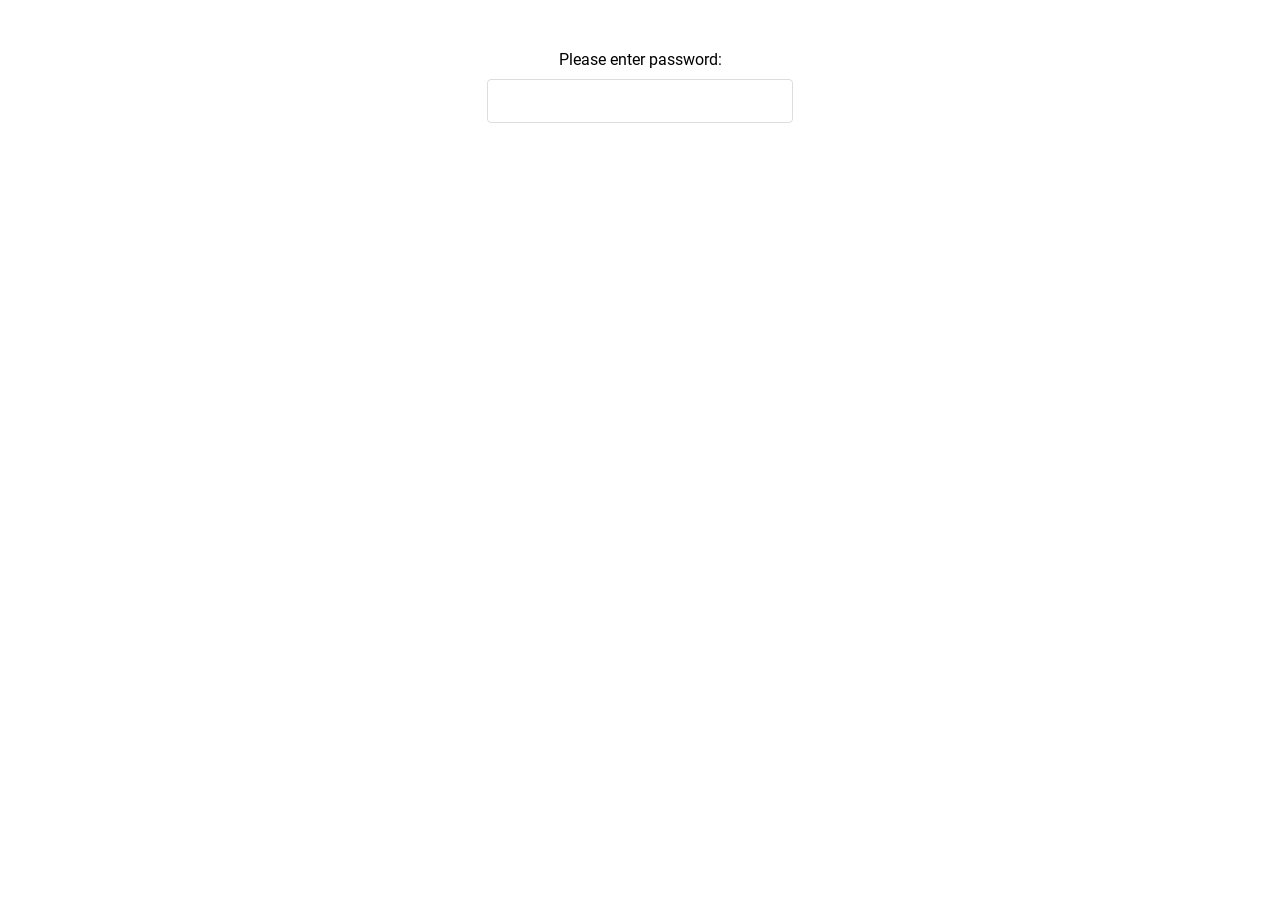
<file: index.html>
<!DOCTYPE html>
<html class="no-js" lang="">
<head>
  <meta charset="utf-8"/>
  <meta http-equiv="x-ua-compatible" content="ie=edge"/>
  <title>Home</title>
  <meta name="description" content=""/>
  <meta name="viewport" content="width=device-width, initial-scale=1"/>
  <link rel="stylesheet" type="text/css"/>
  <link rel="stylesheet" href="js/slick/slick.css"/>
  <link rel="stylesheet" href="js/slick/slick-theme.css"/>
  <link rel="stylesheet" href="css/index.css"/>
</head>
<body>
<div class="password">
  Please enter password:<br/>
  <input name="pw" type="password" class="pw" />
</div>
<div class="all">
<div id="home">
  <div class="banner_container">
    <div class="banner_home">
      <div class="banner_overlay">
        <div class="banner_title1"></div>
        <div class="banner_title2">
        </div>
      </div>
    </div>
    <div class="accent">
      <div class="accent_blue"></div>
      <div class="accent_gold"></div>
    </div>
  </div>
  <div class="statement">
    <p class="description">
      Help and support is available to you throughout your career transition.
    </p>
    <p class="description">
      This site is just one of the resources available to you. Here you will find information about the changes and details of all the support available to you.
    </p>
    <p class="description">
      We are committed to making the process as easy as it can be, and are providing a new and enhanced transition program that offers a range of career and personal support services.
    </p>
    <p class="description">
      Access to this site is restricted to just those employees to whom it is directly relevant.
    </p>
    <p class="description">
      If you have any questions, please talk to your manager or HR Direct.
    </p>
    <p class="description">
       If you are approached by media for comment, politely decline and refer them to the CBA Media Hotline on <b class="bluetext">02 9118 6919</b> or email <a href="mailto:media@cba.com.au">media@cba.com.au</a> and the media team will take it from there. A copy of the Group’s <a target="_blank" href="http://commnet2.cba/Main/group/communication/Documents/media-management.pdf">Media Management Policy</a> can be found in the ‘Policies’ section of CommNet.
    </p>
  </div>
  <div class="calendar-container">
    <div class="lb-header">
      Upcoming Events
    </div>
    <table class="calendar">
      <tbody>
        <tr>
          <td>
            <div class="event-container">
              <div class="event-date event1">3 October 2017</div>
              <div class="event-details event1-details">Resilience Workshop</div>
            </div>
          </td>
          <td>
            <div class="event-container">
              <div class="event-date event2">9 October 2017</div>
              <div class="event-details event2-details">Transferable Skills Workshop</div>
            </div>
          </td>
          <td>
            <div class="event-container">
              <div class="event-date event3">17 October 2017</div>
              <div class="event-details event3-details">LinkedIn Workshop</div>
            </div>
          </td>
        </tr>
      </tbody>
    </table>
  </div>
  <!-- Impacted Employees Content -->
  <div id="impacted">
    <div class="lb-header">
      What's happening and why?
    </div>
    <div class="ldr-content">
      <p class="ldr-p">
        As part of ES’ strategy to deliver what matters at high velocity, high availability, low risk and the best value, we are making some changes to the structure and composition of some of our teams.
      </p>
      <p class="ldr-p">
        The changes we are making will help us to:
      </p>
      <ul class="main-ul">
        <li>Help us to further embed our operating model and ways of working – moving from project-based delivery  to agile, using squads and scrums</li>
        <li>Reduce focus and resourcing on activities that aren’t a priority for our customers or business</li>
        <li>Increase our pace and agility</li>
      </ul>
      <p class="ldr-p">
        As a result of these changes a number of positions will become redundant, and some employees will be impacted. While we will actively look to redeploy as many employees as we can into other roles within CBA, the unfortunate likelihood is that some employees will be leaving us.
      </p>
      <p class="ldr-p">
        We are committed to making the process as easy as it can be, and are providing a new and enhanced career transition program that offers a range of career and personal support services.
      </p>
      <!-- <p class="ldr-p">
        On this site you will find information about the changes and support programs.
      </p>
      <p class="ldr-p">
        To explore current job vacancies across the Group click <a href="http://commnet2.cba/global/hrintranet/Main/recruitment-career/OwnMyCareer/Pages/IAMReadytoApply.aspx" target="_blank">here</a>.
      </p> -->
      <div class="lb-header">
        <!-- <img class="ldr-icon" src="img/happening.svg" height="30px"/> -->
        Frequently Asked Questions
      </div>
      <p class="ldr-p">
        The following FAQ answers a wide range of questions relating to these changes and redundancy. If you would like clarity on any of the answers, or have a question that isn’t covered here, please ask your manager.
      </p>
      <div class="acc-container">
        <div class="acc-sectiontitle">
          <img class="info" src="img/info.svg"/>
          <div class="acc-sectiontitletext">Why are we making these changes?</div>
        </div>
        <div class="acc">
          <div class="acc-title">
            <img class="chevron" src="img/chevron_right.svg"/>
            <div class="acc-titletext">Why are we making changes?</div>
          </div>
          <div class="acc-content">
            <ul class="acc-ul">
              <li>Our industry and customer needs are changing:</li>
              <ul>
                <li>Customer needs and expectations are changing at an unprecedented rate, for example expectations on the richness, speed and simplicity of an experience and on our responsiveness.</li>
                <li>The competitive environment is intensifying every day with fintechs, tech companies and traditional competitors targeting our customers, products and markets.</li>
              </ul>
              <li>Our response is our strategy to deliver what matters at high velocity, high availability, low risk and the best value.</li>
              <!-- <li>We should be proud of the hard work we’ve done so far; in the creation and set up of our platform model and ways of working, in driving process ownership and simplification and taking opportunities to automate.</li> -->
              <li>We’re continuing to invest in new technology – analytics, cloud and robotics to name a few – and through our new ways of working are giving teams the autonomy to innovate and make it easier to get stuff done.</li>
              <li>We are strong and the future is ours for the taking. But with change a constant we must continue to adapt.</li>
            </ul>
          </div>
        </div>
        <div class="acc">
          <div class="acc-title">
            <img class="chevron" src="img/chevron_right.svg"/>
            <div class="acc-titletext">Why are we making the changes now?</div>
          </div>
          <div class="acc-content">
            <ul class="acc-ul">
              <li>We’ve already made a number of changes to the way we work; for example, the implementation of our platform operating model and increased customer focus and productivity in operations.</li>
              <li>The decision to make these changes has not been taken lightly and are part of our long term strategy and thinking to ensure our continued future success and to enable us to meet customer needs and expectations.</li>
            </ul>
          </div>
        </div>
        <div class="acc">
          <div class="acc-title">
            <img class="chevron" src="img/chevron_right.svg"/>
            <div class="acc-titletext">How will these changes make a difference?</div>
          </div>
          <div class="acc-content">
            <ul class="acc-ul">
              <li>The changes we are making will help us to:</li>
              <ul>
                <li>Help us to further embed our operating model and ways of working – moving from project-based delivery to agile using squads and scrums.</li>
                <li>Reduce focus and resourcing on activities that aren’t a priority for our customers or business.</li>
                <li>Increase our pace and agility</li>
              </ul>
            </ul>
          </div>
        </div>
        <div class="acc">
          <div class="acc-title">
            <img class="chevron" src="img/chevron_right.svg"/>
            <div class="acc-titletext">Why can’t team structures and compositions stay the same?</div>
          </div>
          <div class="acc-content">
            <ul class="acc-ul">
              <li>We have performed well as a bank and our existing teams and processes have enabled this.</li>
              <li>However, the competitive environment is intensifying every day with fintechs, tech companies and traditional competitors targeting our customers, products and markets.</li>
              <li>We have to change in order to keep up with the change happening around us.</li>
            </ul>
          </div>
        </div>
      </div>
      <!-- impacted second section -->
      <div class="acc-container">
        <div class="acc-sectiontitle">
          <img class="info" src="img/info.svg"/>
          <div class="acc-sectiontitletext">What are the changes?</div>
        </div>
        <div class="acc">
          <div class="acc-title">
            <img class="chevron" src="img/chevron_right.svg"/>
            <div class="acc-titletext">What are the changes?</div>
          </div>
          <div class="acc-content">
            <ul class="acc-ul">
              <li>Enterprise Services is making some changes to the structure and composition of some teams.</li>
              <li>As a result a number of positions will become redundant, and some employees will be impacted.</li>
              <li>While we will endeavour to redeploy as many impacted employees as we can, the unfortunate reality is that some employees will be leaving the business.</li>
              <li>Your manager will explain what the changes are in your team and how they affect you.</li>
            </ul>
          </div>
        </div>
        <div class="acc">
          <div class="acc-title">
            <img class="chevron" src="img/chevron_right.svg"/>
            <div class="acc-titletext">How many roles will be made redundant?</div>
          </div>
          <div class="acc-content">
            <ul class="acc-ul">
              <li>We are not disclosing this number.</li>
            </ul>
          </div>
        </div>
        <div class="acc">
          <div class="acc-title">
            <img class="chevron" src="img/chevron_right.svg"/>
            <div class="acc-titletext">Why aren’t we disclosing this number?</div>
          </div>
          <div class="acc-content">
            <ul class="acc-ul">
              <li>Since those employees impacted will go through a redeployment process and may find an alternative role within CBA, the number of roles becoming redundant does not necessarily equate to the number of employees being retrenched (ie leaving the business), and so is not an accurate gauge of future team size.</li>
            </ul>
          </div>
        </div>
        <div class="acc">
          <div class="acc-title">
            <img class="chevron" src="img/chevron_right.svg"/>
            <div class="acc-titletext">How have the redundant roles been chosen?</div>
          </div>
          <div class="acc-content">
            <ul class="acc-ul">
              <li>This proposal has been made by leaders across ES in line with our strategy. While we will endeavor to redeploy as many people as possible the unfortunate reality is that a number of roles are no longer required.</li>
              <li>When looking at the roles required, leaders have taken into consideration natural attrition, the closure of open vacancies and have reduced contractor levels.</li>
            </ul>
          </div>
        </div>
        <div class="acc">
          <div class="acc-title">
            <img class="chevron" src="img/chevron_right.svg"/>
            <div class="acc-titletext">Why is this a consultation and not a decision?</div>
          </div>
          <div class="acc-content">
            <ul class="acc-ul">
              <li>We’re giving people the opportunity to provide feedback on the changes and how we implement them. This is the right thing to do by our people and in line with both our values and employee agreement. </li>
            </ul>
          </div>
        </div>
        <div class="acc">
          <div class="acc-title">
            <img class="chevron" src="img/chevron_right.svg"/>
            <div class="acc-titletext">Will there be retrenchments?</div>
          </div>
          <div class="acc-content">
            <ul class="acc-ul">
              <li>While we will endeavour to redeploy as many people as possible, the unfortunate reality is that a number of employees will be leaving CBA.</li>
              <li>Wherever possible we’ll reduce the impact on employees by taking into consideration natural attrition, the closure of open vacancies and we have actively focused and targeted on reducing our contractor levels as a priority.</li>
            </ul>
          </div>
        </div>
        <div class="acc">
          <div class="acc-title">
            <img class="chevron" src="img/chevron_right.svg"/>
            <div class="acc-titletext">Will any of these changes result in locations closing – like the recent Brisbane announcements?</div>
          </div>
          <div class="acc-content">
            <ul class="acc-ul">
              <li>No.</li>
            </ul>
          </div>
        </div>

        <div class="acc">
          <div class="acc-title">
            <img class="chevron" src="img/chevron_right.svg"/>
            <div class="acc-titletext">Are these changes as a result of the AUSTRAC proceedings?</div>
          </div>
          <div class="acc-content">
            <ul class="acc-ul">
              <li>No. Commonwealth Bank continuously monitors and reviews its operations. This is standard business practice and as you would expect we continually review and improve our organization to meet the needs of customers into the future.</li>
              <li>Critical for us is ensuring we have the right skills and capabilities for the future – both those we need more of and those we need less off – and in supporting our people as we continue to transition to new ways of working and thinking.</li>
            </ul>
          </div>
        </div>
        <div class="acc">
          <div class="acc-title">
            <img class="chevron" src="img/chevron_right.svg"/>
            <div class="acc-titletext">Is this in response to recent reports about your cyber security team?</div>
          </div>
          <div class="acc-content">
            <ul class="acc-ul">
              <li>No.</li>
              <!-- <li>No. As part of our responsibility to our customers, we keep a close eye on the services and capabilities available in the market place which is why there is a RFP for cyber security services in the market place. This is not about offshoring our cyber security team; it’s about ensuring we have access to the best possible services and capabilities through one of our partners.</li> -->
            </ul>
          </div>
        </div>
        <div class="acc">
          <div class="acc-title">
            <img class="chevron" src="img/chevron_right.svg"/>
            <div class="acc-titletext">Are you offshoring roles?</div>
          </div>
          <div class="acc-content">
            <ul class="acc-ul">
              <li>We’ve been open about the fact we partner with a number of local and global IT suppliers and will continue to do so in order to deliver the best outcome for our customers. These current changes are about roles that are no longer required; and are not related to offshoring.</li>
            </ul>
          </div>
        </div>

        <div class="acc">
          <div class="acc-title">
            <img class="chevron" src="img/chevron_right.svg"/>
            <div class="acc-titletext">Will the company call for voluntary redundancies before it determines any redundancies?</div>
          </div>
          <div class="acc-content">
            <ul class="acc-ul">
              <li>No. The changes are about specific roles, not the people in them, and a fair and equitable process is always followed to determine those positions which are made redundant based on customer and business needs.</li>
            </ul>
          </div>
        </div>
        <div class="acc">
          <div class="acc-title">
            <img class="chevron" src="img/chevron_right.svg"/>
            <div class="acc-titletext">Are there target headcount reductions across the business?</div>
          </div>
          <div class="acc-content">
            <ul class="acc-ul">
              <li>No. This is about having the right people in the right roles to ensure we are set up effectively to deliver for our customers and business stakeholders.</li>
            </ul>
          </div>
        </div>
        <div class="acc">
          <div class="acc-title">
            <img class="chevron" src="img/chevron_right.svg"/>
            <div class="acc-titletext">Is shedding staff just a way to reduce costs?</div>
          </div>
          <div class="acc-content">
            <ul class="acc-ul">
              <li>Clearly reducing our staff numbers does reduce costs. But this is not the sole driver of these changes.  Simply put, we have to change to set us up for the future.</li>
            </ul>
          </div>
        </div>
        <div class="acc">
          <div class="acc-title">
            <img class="chevron" src="img/chevron_right.svg"/>
            <div class="acc-titletext">Is it "last on, first off"?</div>
          </div>
          <div class="acc-content">
            <ul class="acc-ul">
              <li>No. The changes we are making to our structure are about ensuring we have the right people in the right roles to support our strategy.</li>
            </ul>
          </div>
        </div>
        <div class="acc">
          <div class="acc-title">
            <img class="chevron" src="img/chevron_right.svg"/>
            <div class="acc-titletext">Will there be further changes?</div>
          </div>
          <div class="acc-content">
            <ul class="acc-ul">
              <li>Change is a constant for our business. We will continually review processes, functions and roles across every aspect of the ES business to ensure we are well positioned to deliver the best possible outcome for our customers.</li>
            </ul>
          </div>
        </div>
        <div class="acc">
          <div class="acc-title">
            <img class="chevron" src="img/chevron_right.svg"/>
            <div class="acc-titletext">Has the Financial Services Union been notified?</div>
          </div>
          <div class="acc-content">
            <ul class="acc-ul">
              <li>Yes, we are in ongoing discussions with the FSU.</li>
            </ul>
          </div>
        </div>
      </div>
      <!-- impacted second section end -->
      <!-- impacted third section -->
      <div class="acc-container">
        <div class="acc-sectiontitle">
          <img class="info" src="img/info.svg"/>
          <div class="acc-sectiontitletext">What does this mean for impacted employees and what happens next?</div>
        </div>

        <div class="acc">
          <div class="acc-title">
            <img class="chevron" src="img/chevron_right.svg"/>
            <div class="acc-titletext">How will impacted employees find out what it means for them?</div>
          </div>
          <div class="acc-content">
            <ul class="acc-ul">
              <li>Managers will talk to their teams about how the changes will affect them</li>
              <li>Managers will meet with impacted employees individually to discuss what it means for them personally</li>
              <li>Australian employment legislation sets out consultation and notification requirements in relation to business restructuring and its impact on staff.  In all cases this will be adhered to.  Consultation with employees forms a vital part of the process</li>
            </ul>
          </div>
        </div>

        <div class="acc">
          <div class="acc-title">
            <img class="chevron" src="img/chevron_right.svg"/>
            <div class="acc-titletext">Why me?</div>
          </div>
          <div class="acc-content">
            <ul class="acc-ul">
              <li>This decision is not about individuals personally, but rather about the role they have been doing, and if this role is required moving forward.</li>
            </ul>
          </div>
        </div>

        <div class="acc">
          <div class="acc-title">
            <img class="chevron" src="img/chevron_right.svg"/>
            <div class="acc-titletext">Who can impacted employees talk to if they have questions or concerns?</div>
          </div>
          <div class="acc-content">
            <ul class="acc-ul">
              <li>In the first instance, they should talk to their manager.</li>
              <li>Alternatively, they may contact their HR Direct for support.</li>
              <li>Employee Assist, a confidential coaching and counselling service, is available for you and your family. This service is provided by a team of qualified professionals who have experience in wellbeing coaching and counselling. To contact Employee Assist call 1300 360 364. For more details and international numbers click <a href="http://commnet2.cba/global/hrintranet/Main/safety/health-wellbeing/MentalHealth/EmployeeAssist/Pages/default.aspx?s_rank=1&s_type=bestbets" target="_blank">here</a>.</li>
            </ul>
          </div>
        </div>

        <div class="acc">
          <div class="acc-title">
            <img class="chevron" src="img/chevron_right.svg"/>
            <div class="acc-titletext">How does the redundancy, redeployment and retrenchment process work?</div>
          </div>
          <div class="acc-content">
            <ul class="acc-ul">
              <li>Managers and/or HR Directs will explain the process to impacted employees.</li>
              <li>CBA’s Redundancy, Redeployment and Retrenchment Policy can be found on the intranet <a href="http://commnet2.cba/global/hrintranet/Main/policies/leaving/Documents/redundancy.pdf" target="_blank">here</a>.</li>
              <li>Details of the process can be found on the intranet <a href="http://commnet2.cba/global/hrintranet/Main/recruitment-career/opportunities/guidance/support/transition/Pages/CareerTransitionProgram.aspx" target="_blank">here</a>.</li>
            </ul>
          </div>
        </div>

        <div class="acc">
          <div class="acc-title">
            <img class="chevron" src="img/chevron_right.svg"/>
            <div class="acc-titletext">Can impacted employees leave during the consultation period?</div>
          </div>
          <div class="acc-content">
            <ul class="acc-ul">
              <li>No. A formal decision has not yet been made about roles. We will commence the notification process from 27 September at which time we can consider such requests.</li>
            </ul>
          </div>
        </div>

      </div>
      <!-- impacted third section end -->
      <!-- impacted fourth section -->
      <div class="acc-container">
        <div class="acc-sectiontitle">
          <img class="info" src="img/info.svg"/>
          <div class="acc-sectiontitletext">When are the changes happening?</div>
        </div>
        <div class="acc">
          <div class="acc-title">
            <img class="chevron" src="img/chevron_right.svg"/>
            <div class="acc-titletext">When will these changes be effective from?</div>
          </div>
          <div class="acc-content">
            <ul class="acc-ul">
              <li>This will depend on the transition plan agreed for each business area. Once this has been determined we will meet with affected employees to determine what it means for them and plan for individual situations.</li>
              <li>In most cases employees who are not able to be redeployed into alternative positions will leave CBA in line with their contractual conditions.</li>
            </ul>
          </div>
        </div>
        <div class="acc">
          <div class="acc-title">
            <img class="chevron" src="img/chevron_right.svg"/>
            <div class="acc-titletext">When does the redeployment period end?</div>
          </div>
          <div class="acc-content">
            <ul class="acc-ul">
              <li>The redeployment period varies depending on individual contract conditions.</li>
            </ul>
          </div>
        </div>
        <div class="acc">
          <div class="acc-title">
            <img class="chevron" src="img/chevron_right.svg"/>
            <div class="acc-titletext">When will employees leave the company?</div>
          </div>
          <div class="acc-content">
            <ul class="acc-ul">
              <li>This will depend on the transition plan agreed for each business area.  Once this has been determined we will meet with impacted employees to determine what it means for them and plan for individual situations.</li>
              <li>In most cases employees who are not able to be redeployed into alternative positions will leave CBA in line with their contractual conditions.</li>
            </ul>
          </div>
        </div>
      </div>
      <!-- impacted fourth section end -->
    </div>

    <div class="lb-header">
      What support is available to me?
    </div>

    <div class="ldr-content">
      <!-- <img class="ldr-icon" src="img/support.svg" height="50px"/> -->
      <p class="ldr-p">
        As part of our new and enhanced career transition program we offer a number of programs to support impacted employees.
      </p>
      <p class="ldr-p">
        They include –
      </p>

      <div class="acc-container2">
        <div class="acc">
          <div class="acc-title">
            <img class="chevron" src="img/chevron_right.svg"/>
            <div class="acc-titletext">Career Transition Program</div>
          </div>
          <div class="acc-content">
            <p>
              You are entitled to six one-to-one consultations with career transition experts from our partners Audrey Page. Their experts can help and advise on every aspect of redundancy, including
            </p>
            <ul class="acc-ul">
              <li>Resume Review and Cover Letters</li>
              <li>Internal and External Vacancy Review</li>
              <li>Networking Skills</li>
              <li>Job Search Strategy</li>
              <li>Training Opportunities</li>
              <li>Interview Preparation</li>
              <li>Personal Wellbeing</li>
            </ul>
            <p>A representative from Audrey Page will contact you to arrange an initial consultation. If you have not had a call, please talk to your manager.</p>
          </div>
        </div>
        <div class="acc">
          <div class="acc-title">
            <img class="chevron" src="img/chevron_right.svg"/>
            <div class="acc-titletext">LinkedIn Workshops</div>
          </div>
          <div class="acc-content">
            <p>Having a comprehensive LinkedIn profile is more important than ever. As well as being a leading job advertisement platform, recruiters use the site to research job applicants, proactively search for possible candidates and to post job ads.</p>
            <p>Our own in-house experts will be hosting a number of workshops to help you create a professional LinkedIn profile, accelerate your professional network and build industry acumen.</p>
            <p>You can sign up for a LinkedIn workshop <a href="https://cba.csod.com/LMS/LoDetails/DetailsLo.aspx?loid=726221a0-355e-486c-a6bb-37330db3e31f#t=3" target="_blank">here</a>.</p>
          </div>
        </div>
        <div class="acc">
          <div class="acc-title">
            <img class="chevron" src="img/chevron_right.svg"/>
            <div class="acc-titletext">Resilience Workshop</div>
          </div>
          <div class="acc-content">
            <p>Going through major life change can be extremely confronting and challenging, but it can also be the spur to go on to bigger and better things.</p>
            <p>You are entitled to attend a 90 minute Resilience Workshop run by our partners Sageco that will help you manage through change, and build personal resilience.</p>
            <p>You can sign up for the Resilience Workshop <a href="https://cba.csod.com/LMS/LoDetails/DetailsLo.aspx?loid=e217a76b-a9db-4f0d-b423-8d61b63ae9f7#t=3" target="_blank">here</a>.</p>
          </div>
        </div>
        <div class="acc">
          <div class="acc-title">
            <img class="chevron" src="img/chevron_right.svg"/>
            <div class="acc-titletext">Transferable Skills Workshop</div>
          </div>
          <div class="acc-content">
            <p>You have skills and talents that are valuable in the marketplace, and may well help you transition to a new role and career path. </p>

            <p>You are entitled to attend a 90 minute Transferable Skills Workshop run by our partners Sageco that will help you identify your key strengths and skills and create your own personal value proposition.</p>

            <p>You can sign up for this workshop <a href="https://cba.csod.com/LMS/LoDetails/DetailsLo.aspx?loid=c335c602-aec2-4b84-8530-55cacfa15748#t=3" target="_blank">here</a>.</p>
          </div>
        </div>
        <div class="acc">
          <div class="acc-title">
            <img class="chevron" src="img/chevron_right.svg"/>
            <div class="acc-titletext">Financial Planning</div>
          </div>
          <div class="acc-content">
            <p>Searching for and securing a new role is hard work and can take some time. Having your finances under control helps reduce the stress on you and your family.</p>

            <p>You are entitled to attend a session with our in-house financial advisors who can chat to you about your personal situation.</p>

            <p>You can sign up for a financial planning session <a href="https://cba.csod.com/LMS/LoDetails/DetailsLo.aspx?loid=d9a5b11f-8f20-4ba2-96c3-77f725fce3f9#t=3" target="_blank">here</a>.</p>
          </div>
        </div>
      </div>
      <p class="ldr-p">
        In addition, impacted employees can access <a href="http://commnet2.cba/global/hrintranet/Main/recruitment-career/opportunities/guidance/support/transition/Pages/CareerTransitionProgram.aspx" target="_blank">here</a> practical advice on a number of topics, including resume preparation, interview skills, LinkedIn and networking.
      </p>
    </div>

    <div class="lb-header">
      Things to think about
    </div>
    <div class="ldr-content ldr-table-wrapper">
      <table class="ldr-table">
        <tbody>
          <tr>
            <td>
              <img class="ldr-img" src="img/dummy_circle.png"/>
              <div class="ldr-thing">Entitlements</div>
              <div class="ldr-thing-content">
                <div class="ldr-thing-p">People who leave their employer due to redundancy are entitled to severance pay.</div>

                <div class="ldr-thing-p">CBA’s severance pay policy is detailed within the broader Redundancy, Redeployment and Retrenchment Policy which can be found <a href="http://commnet2.cba/global/hrintranet/Main/policies/leaving/Documents/redundancy.pdf" target="_blank">here</a>.</div>

                <div class="ldr-thing-p">If you have been impacted, your manager will give you details of your entitlements.</div>
              </div>
            </td>
            <td>
              <img class="ldr-img" src="img/dummy_circle.png"/>
              <div class="ldr-thing">Financial Wellbeing</div>
              <div class="ldr-thing-content">
                <div class="ldr-thing-p">Searching for and securing a new role is hard work and can take some time. Having your finances under control helps reduce the stress on you and your family. You will need to carefully assess your financial situation and formulate a strategy to manage your living expenses. </div>
                <div class="ldr-thing-p">As part of CBA’s career transition program, we are hosting some sessions with our financial advisors. Details on how to register for a session will be emailed to you.</div>
              </div>
            </td>
            <td>
              <img class="ldr-img" src="img/dummy_circle.png"/>
              <div class="ldr-thing">General Useful Links</div>
              <div class="ldr-thing-content">
                <div class="ldr-thing-p">The following links might be helpful in dealing with redundancy:</div>
                <ul class="ldr-ul">
                  <li>Tips for surviving a redundancy - <a href="http://career-advice.careerone.com.au/career-development/career-change/tips-for-surviving-redundancy/article.aspx" target="_blank">CareerOne</a></li>
                  <li>Your 10-point plan for coping with redundancy – <a href="http://thenewdaily.com.au/money/work/2014/02/27/10-point-plan-coping-redundancy/" target="_blank">The New Daily</a></li>
                  <li>Redundancy survival guide – <a href="https://www.moneysmart.gov.au/life-events-and-you/life-events/redundancy" target="_blank">ASIC’s Moneysmart</a></li>
                  <li>Surviving Redundancy - <a href="http://moneymummy.com.au/surviving-redundancy/" target="_blank">MoneyMummy</a></li>
                </ul>
              </div>
            </td>
          </tr>
          <tr>
            <td>
              <img class="ldr-img" src="img/dummy_circle.png"/>
              <div class="ldr-thing">Personal Wellbeing, Support and Counseling</div>
              <div class="ldr-thing-content">
                <div class="ldr-thing-p">Going through redundancy, and finding a new job can be stressful.</div>
                <div class="ldr-thing-p">Employee Assist is a confidential coaching and counselling service provided for you and your family. This service is provided by a team of qualified professionals who have experience in wellbeing coaching and counselling.</div>
                <div class="ldr-thing-p">All consultations are strictly confidential. No information about you is shared unless authorised by you in writing, or if required under law.</div>
                <div class="ldr-thing-p">You can access Employee Assist in your own time, or you may request through your manager to attend during work. If you are requesting time from work, with your manager, agree on an appropriate time. You do not need to provide the reason why you are accessing support.</div>
                <div class="ldr-thing-p">Country by Country Toll Free Numbers:</div>
                <ul class="ldr-ul">
                  <li>Australia - <span class="bluetext">1300 360 364</span></li>
                  <li>China - Landline: <span class="bluetext">800 810 6605</span> / Mobile: <span class="bluetext">400 650 6605</span></li>
                  <li>Hong Kong - <span class="bluetext">2721 3939</span></li>
                  <li>Japan - <span class="bluetext">0034 800 401166</span></li>
                  <li>New Zealand - <span class="bluetext">0800 360 364</span></li>
                  <li>Singapore - <span class="bluetext">800 6167 064</span></li>
                  <li>United Kingdom/Europe - <span class="bluetext">0800 056 9161</span></li>
                  <li>United States - <span class="bluetext">1800 854 1446</span></li>
                </ul>
                <div class="ldr-thing-p"></div>
              </div>
            </td>
            <td>
              <img class="ldr-img" src="img/dummy_circle.png"/>
              <div class="ldr-thing">Resume and Cover Letters</div>
              <div class="ldr-thing-content">
                <div class="ldr-thing-p">Having a great resume is critical to securing your next role. More often than not, it is the first chance you have to impress a potential new employer, and it will determine whether or not you land an interview.</div>
                <div class="ldr-thing-p">With so much competition for roles, employers are often inundated with applications. It is estimated that on average your resume has less than 15 seconds to make an impact.</div>
                <div class="ldr-thing-p">The good news is it’s not difficult to get to get ahead of the pack. Recent analysis shows that around two-thirds of resumes contain at least one spelling error, which means that just getting the basics right will make a huge difference. </div>
                <div class="ldr-thing-p">Your resume will usually be accompanied by a covering letter or email. There is also an art to writing these and you should spend time creating a basic template that you can, and should, adapt for each role you apply for. </div>
                <div class="ldr-thing-p">As part of CBA’s career transition program, our partners Audrey Page can help you create a great resume during a 1-1 consultation. A representative from Audrey Page will contact you to discuss a personal support program. If you have not heard from Audrey Page you should call them on (Insert number).</div>
                <div class="ldr-thing-p">You can also find information about preparing a resume on CommNet
                  <a href="http://commnet2.cba/global/hrintranet/Main/recruitment-career/opportunities/guidance/support/transition/Documents/CBA - Resume Preparation - Part 1 .ppsx" target="_blank">here</a>,
                  <a href="http://commnet2.cba/global/hrintranet/Main/recruitment-career/opportunities/guidance/support/transition/Documents/CBA%20-%20Resume%20Preparation%20-%20Part%202.ppsx" target="_blank">here</a>
                  and
                  <a href="http://commnet2.cba/global/hrintranet/Main/recruitment-career/opportunities/guidance/support/transition/Documents/Handout%20-%20Preparing%20a%20Resume%20-%20CBA.pdf" target="_blank">here</a>.
                  A template can be found
                  <a href="http://commnet2.cba/global/hrintranet/Main/recruitment-career/opportunities/guidance/support/transition/Documents/Resume%20Template.doc" target="_blank">here</a>.
                </div>
              </div>
            </td>
            <td>
              <img class="ldr-img" src="img/dummy_circle.png"/>
              <div class="ldr-thing">LinkedIn</div>
              <div class="ldr-thing-content">
                <div class="ldr-thing-p">Having a comprehensive LinkedIn profile is more important than ever. As well as being a leading job advertisement platform, recruiters use the site to research job applicants, proactively search for possible candidates and to post job ads.</div>
                <div class="ldr-thing-p">You can sign up for regular emails that will alert you to new opportunities in the areas you are interested in.</div>
                <div class="ldr-thing-p">LinkedIn is also a business social network, where you can make new contacts and read news and opinion from and about the industries, companies and business leaders you are interested in.</div>
                <div class="ldr-thing-p">Used correctly LinkedIn can help you learn, upskill, develop your professional brand and help land your next role. </div>
                <div class="ldr-thing-p">As part of CBA’s career transition program, we are hosting workshops that will help you create a professional LinkedIn profile, accelerate your professional network and build industry acumen. Details on how to register for a workshop will be emailed to you.</div>
                <div class="ldr-thing-p">There is also a three-part introduction to LinkedIn on CommNet
                  <a href="http://commnet2.cba/global/hrintranet/Main/recruitment-career/opportunities/guidance/support/transition/Documents/Introduction%20to%20LinkedIn%20Part%201%20Slideshow.ppsx" target="_blank">here</a>,
                  <a href="http://commnet2.cba/global/hrintranet/Main/recruitment-career/opportunities/guidance/support/transition/Documents/Introduction%20to%20LinkedIn%20Part%202%20Slideshow.ppsx" target="_blank">here</a>
                  and
                  <a href="http://commnet2.cba/global/hrintranet/Main/recruitment-career/opportunities/guidance/support/transition/Documents/Introduction%20to%20LinkedIn%20Part%203%20Slideshow.ppsx" target="_blank">here</a>,
                  as well as instructions on how to add a LinkedIn button to your email signature –
                  <a href="http://commnet2.cba/global/hrintranet/Main/recruitment-career/opportunities/guidance/support/transition/Documents/LinkedIn%20Button%20in%20Signatures.pptx" target="_blank">here</a>
                  .</div>
              </div>
            </td>
          </tr>

          <tr>
            <td>
              <img class="ldr-img" src="img/dummy_circle.png"/>
              <div class="ldr-thing">Networking</div>
              <div class="ldr-thing-content">
                <div class="ldr-thing-p">Networking is the art of building and maintaining connections and alliances. Networking will be a vital part of your job search and career development. It will introduce you to new people, alert you to vacancies and advance your career.</div>
                <div class="ldr-thing-p">Research shows that a large proportion of jobs are never advertised, and end up being filled via the recruiter’s network of contacts. So building and leveraging a personal network is really important.</div>
                <div class="ldr-thing-p">As part of CBA’s career transition program, our partners Audrey Page can give you advice on networking during a 1-1 consultation. A representative from Audrey Page will contact you to discuss a personal support program. If you have not heard from Audrey Page you should call them on (Insert number).</div>
                <div class="ldr-thing-p">There is also a guide to networking on CommNet, which you can find <a href="http://commnet2.cba/global/hrintranet/Main/recruitment-career/opportunities/guidance/support/transition/Pages/CareerTransitionProgram.aspx" target="_blank">here</a>. </div>
              </div>
            </td>
            <td>
              <img class="ldr-img" src="img/dummy_circle.png"/>
              <div class="ldr-thing">Interview Skills</div>
              <div class="ldr-thing-content">
                <div class="ldr-thing-p">The key to a successful job interview is good preparation. You will not only feel more confident when speaking about your experience and capabilities, you will also present yourself and your achievements more strongly and effectively if you have taken the time to think through and prepare yourself properly. And while it may take some time to prepare fully for an interview, it is an investment with a powerful return.</div>
                <div class="ldr-thing-p">As part of CBA’s career transition program, our partners Audrey Page can give you advice on interview preparation during a 1-1 consultation. A representative from Audrey Page will contact you to discuss a personal support program. If you have not heard from Audrey Page you should call them on (Insert number).</div>
                <div class="ldr-thing-p">There is also a guide to preparing for an interview on CommNet, which you can find <a href="http://commnet2.cba/global/hrintranet/Main/recruitment-career/opportunities/guidance/support/transition/Documents/Handout%20-%20Preparing%20for%20an%20Interview%20-%20CBA.pdf" target="_blank">here</a>.</div>
              </div>
            </td>
            <td>
              <img class="ldr-img" src="img/dummy_circle.png"/>
              <div class="ldr-thing">Creating a Personal Value Proposition (PVP)</div>
              <div class="ldr-thing-content">
                <div class="ldr-thing-p">You have skills and talents that are valuable in the marketplace. Your task is to create a simple, but powerful, narrative – your PVP - that outlines what benefits a company will get by hiring you.</div>
                <div class="ldr-thing-p">This PVP should then be used throughout your job search – in your CV, your covering letter, in interviews and when networking. You should adapt it for each role you target, so that the person making the decision is in no doubt why they should choose you above the other applicants.</div>
                <div class="ldr-thing-p">As part of CBA’s career transition program, our partners Sageco are offering a ‘Transferable Skills Workshop’ that will help you create your own PVP. Details of how to register for the workshop will be emailed to you. </div>
                <div class="ldr-thing-p">More advice on creating your personal value proposition can be found <a href="https://www.careerbliss.com/blog/resume-tip-tuesday-value-proposition/" target="_blank">here</a>.</div>
              </div>
            </td>
          </tr>
          <tr>
            <td>
              <img class="ldr-img" src="img/dummy_circle.png"/>
              <div class="ldr-thing">Redundancy, Redeployment, Retrenchment</div>
              <div class="ldr-thing-content">

                <div class="ldr-thing-p">An employee’s position may be redundant if the work (or a substantial portion of it) being done by the employee is:</div>
                <ul class="ldr-ul">
                  <li>no longer required by the Group to be done;</li>
                  <li>required to be done at a different location, not within reasonable commuting distance; or</li>
                  <li>restructured so that some of, or all of, the duties are split up between other roles.</li>
                </ul>
                <div class="ldr-thing-p">If an employee’s position is redundant, it is our goal to provide the employee with an alternative position wherever reasonably practicable. The Group will attempt to find an alternative position for an employee whose role is redundant. This is called the redeployment phase.</div>
                <div class="ldr-thing-p">If an alternative position cannot be found, the employee will be retrenched and will leave the company following their notice period.</div>
                <div class="ldr-thing-p">Full details of CBA’s Redundancy, Redeployment and Retrenchment Policy can be found <a href="http://commnet2.cba/global/hrintranet/Main/policies/leaving/Documents/redundancy.pdf" target="_blank">here.</a></div>
              </div>
            </td>
            <td>
              <img class="ldr-img" src="img/dummy_circle.png"/>
              <div class="ldr-thing">Job Search Strategy</div>
              <div class="ldr-thing-content">
                <div class="ldr-thing-p">Starting the search for a new role can be daunting, particularly if it’s been a long time since you last were job hunting. Searching for a job involves many different elements, and deciding which of these you should focus on, and in which order, will depend on your individual situation.</div>
                <div class="ldr-thing-p">As part of CBA’s career transition program, our partners Audrey Page can help you create a personal job search strategy during a 1-1 consultation. A representative from Audrey Page will contact you to discuss a personal support program. If you have not heard from Audrey Page you should talk to your manager.</div>
                <div class="ldr-thing-p">More information about search strategies can be found <a href="https://www.monster.com/career-advice/article/a-winning-job-search-strategy" target="_blank">here</a>.</div>
              </div>
            </td>
          </tr>
        </tbody>
      </table>
    </div>

  </div>

  <div class="links-container">
    <div class="lb-header">
      <!-- <img class="section-header-icon" src="img/other_links.png"/> -->
      Other Information
    </div>
    <table class="links">
      <tbody>
        <tr>
          <td>
            <div class="event-date center">Legal Disclaimer</div>
            <div class="event-details">This site contains links to external material. This material is intended to be for reference use only. The Group does not guarantee the accuracy, reliability or currency of any such information.</div>
          </td>
          <td>
            <!-- <div class="event-container"> -->
              <div class="event-date center">EAP</div>
              <div class="event-details">Employee Assist is a confidential coaching and counselling service for you and your family. This service is provided by a team of qualified professionals who have experience in wellbeing coaching and counselling. To contact Employee Assist call 1300 360 364. For more details and international numbers click <a target="_blank" href="http://commnet2.cba/global/hrintranet/Main/safety/health-wellbeing/MentalHealth/EmployeeAssist/Pages/default.aspx?s_rank=1&s_type=bestbets">here</a>.</div>
              <!-- <div class="event-link">more</div> -->
            <!-- </div> -->
          </td>
          <!-- <td>
            <div class="event-date">Legal Disclaimer</div>
            <div class="event-details">
              <span class="redfont">Do we really need a disclaimer?</span>
            </div>
          </td> -->
        </tr>
      </tbody>
    </table>
  </div>

</div>
</div>
<script src="js/vendor/jquery-1.12.0.min.js"></script>
<script src="js/slick/slick.js"></script>
<script src="js/plugins.js"></script>
<script src="js/main.js"></script>
</body>
</html>
</file>
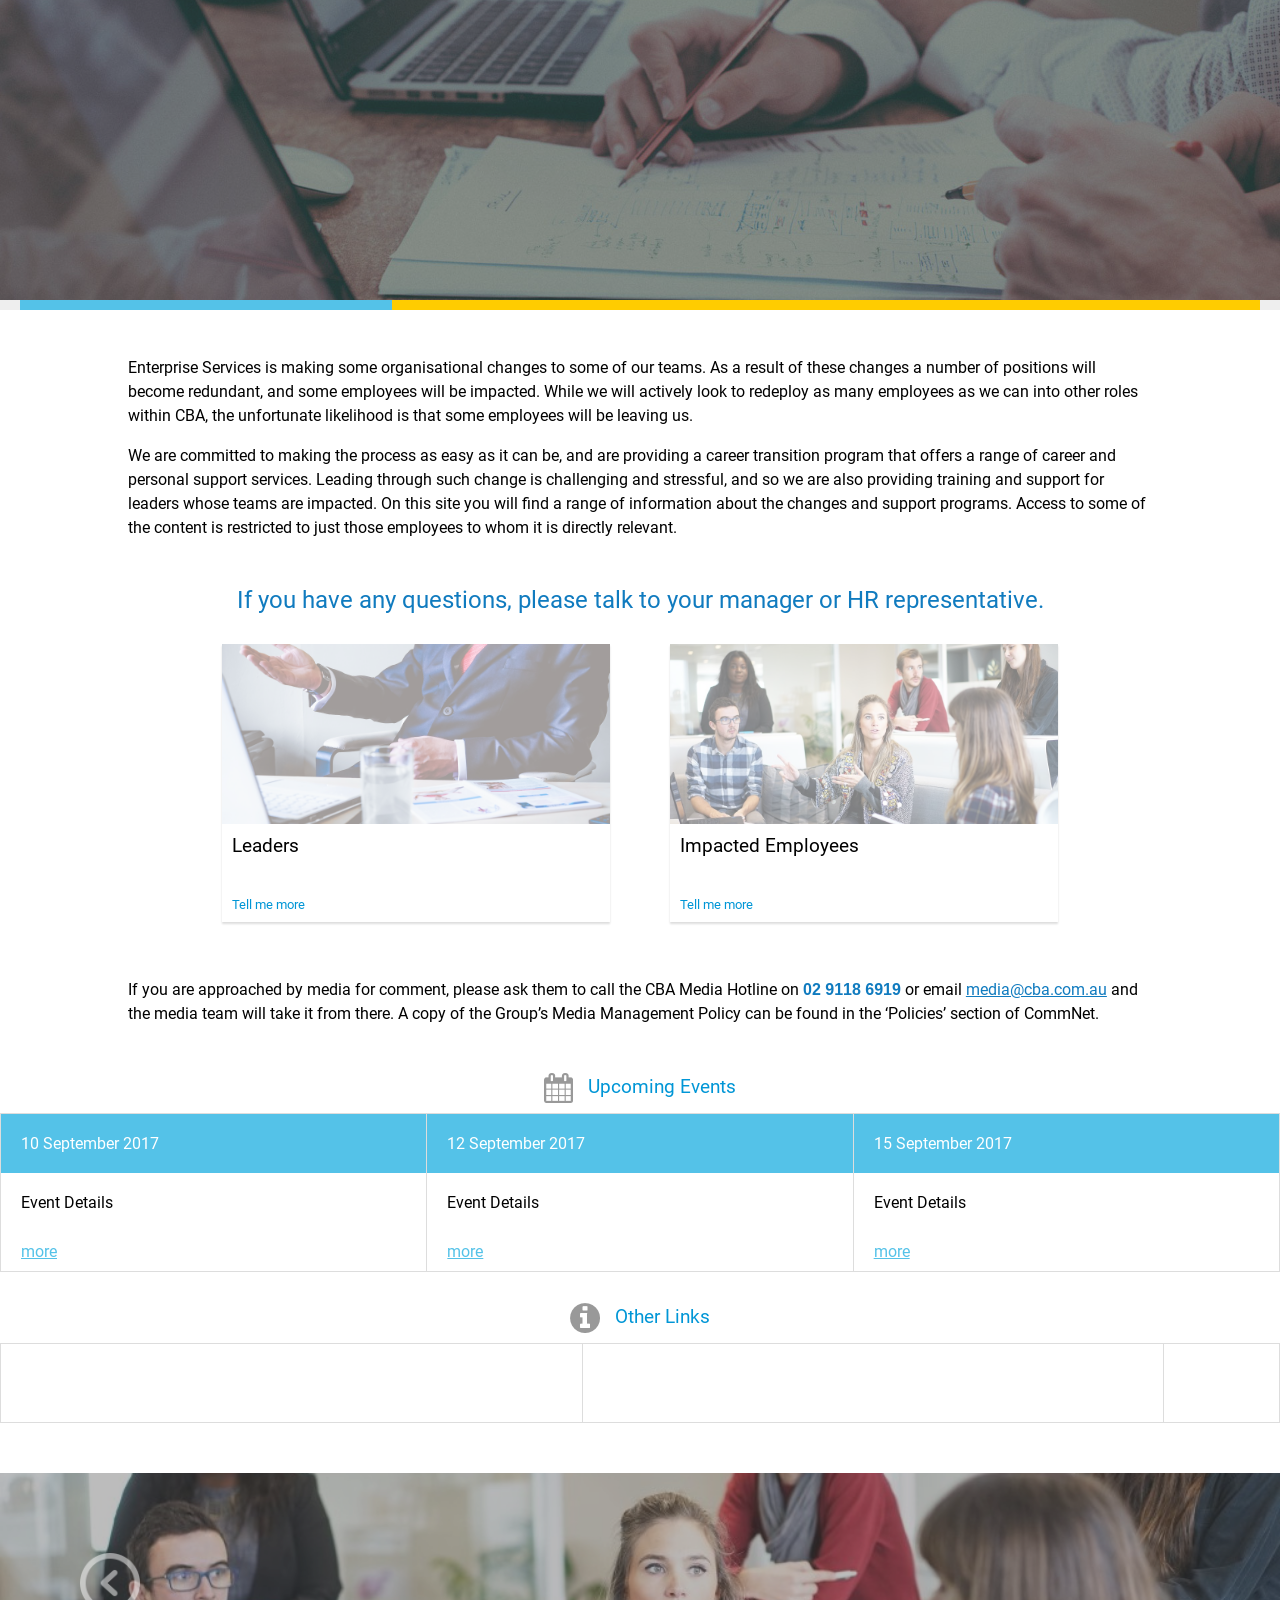
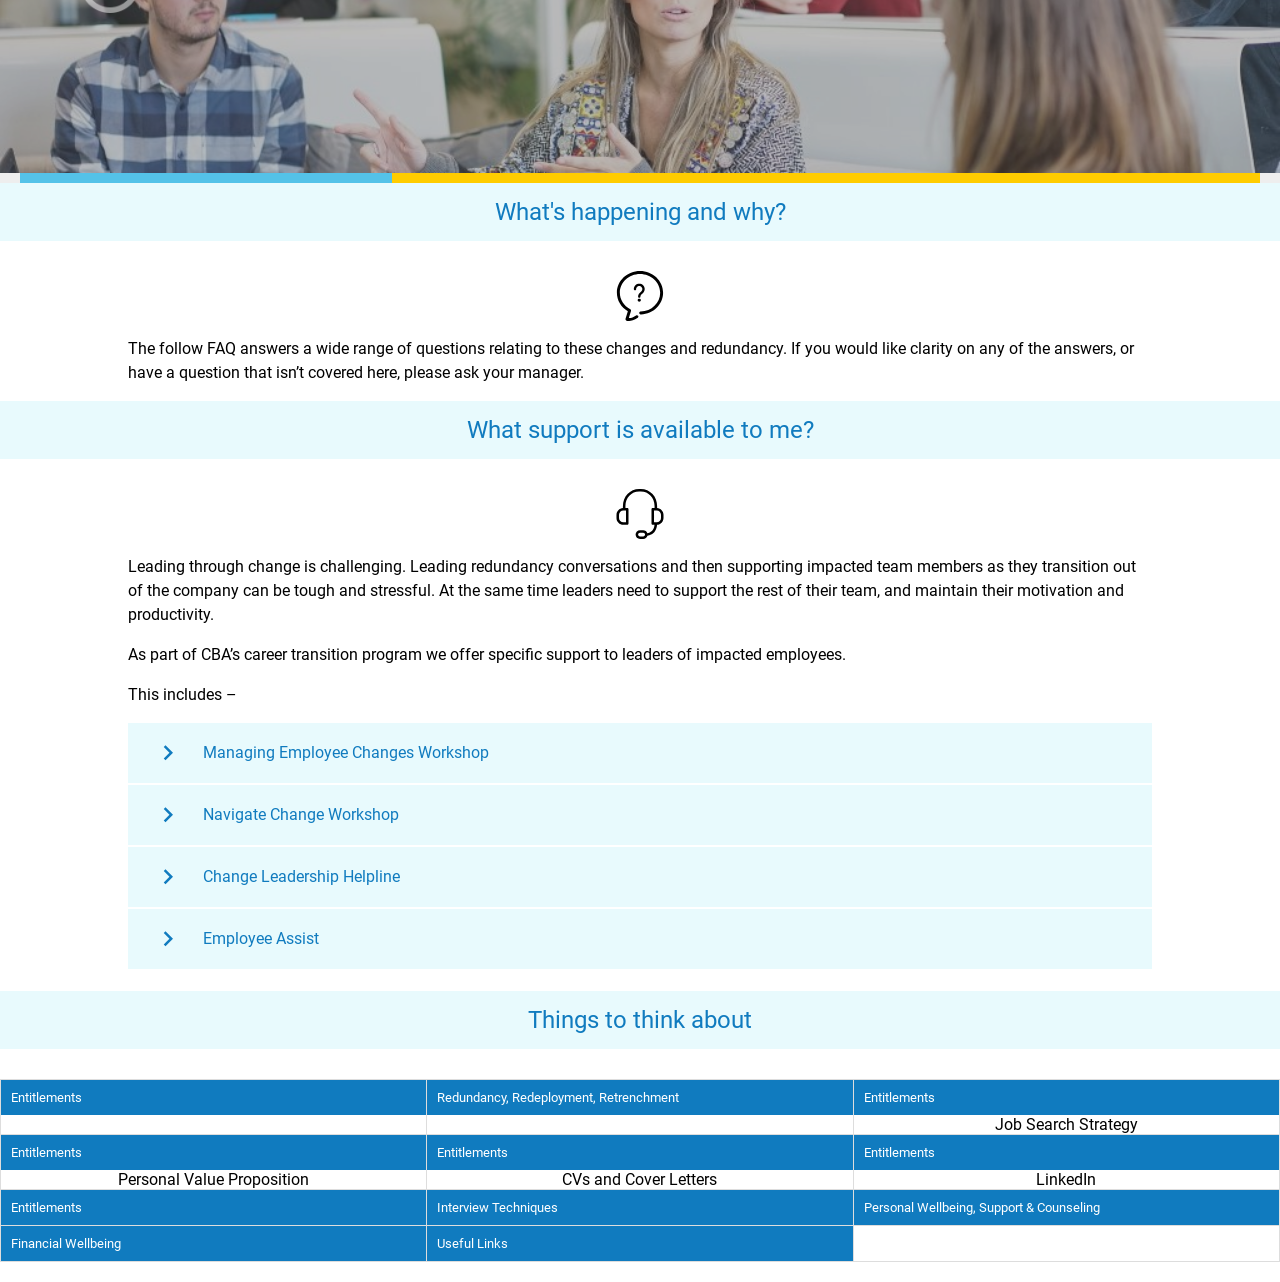
<file: Homepage.html>
<!DOCTYPE html>
<html class="no-js" lang="">
<head>
    <meta charset="utf-8"/>
    <meta http-equiv="x-ua-compatible" content="ie=edge"/>
    <title>Home</title>
    <meta name="description" content=""/>
    <meta name="viewport" content="width=device-width, initial-scale=1"/>
    <link rel="stylesheet" type="text/css"/>
    <link rel="stylesheet" href="css/normalize.css"/>
    <link rel="stylesheet" href="js/slick/slick.css"/>
    <link rel="stylesheet" href="js/slick/slick-theme.css"/>
    <link rel="stylesheet" href="css/index.css"/>
</head>
<body>
<div id="home">
  <div class="banner_container">
    <div class="banner_home">
      <div class="banner_overlay">
        <div class="banner_title1"></div>
        <div class="banner_title2">
        </div>
      </div>
    </div>
    <div class="accent">
      <div class="accent_blue"></div>
      <div class="accent_gold"></div>
    </div>
  </div>
  <div class="statement">
    <p class="description">
      Enterprise Services is making some organisational changes to some of our teams. As a result of these changes a number of positions will become redundant, and some employees will be impacted. While we will actively look to redeploy as many employees as we can into other roles within CBA, the unfortunate likelihood is that some employees will be leaving us.
    </p>
    <p class="description">
      We are committed to making the process as easy as it can be, and are providing a career transition program that offers a range of career and personal support services. Leading through such change is challenging and stressful, and so we are also providing training and support for leaders whose teams are impacted. On this site you will find a range of information about the changes and support programs. Access to some of the content is restricted to just those employees to whom it is directly relevant.
    </p>
  </div>
  <div class="blue-statement">
    If you have any questions, please talk to your manager or HR representative.
  </div>
  <div class="pathways">
    <div class="pathway pathway_leaders">
      <div class="pathway_container">
        <div class="image leaders"></div>
        <div class="title">
          <div class="text">Leaders</div>
        </div>
        <div class="more">Tell me more</div>
      </div>
    </div>
    <div class="pathway pathway_impacted">
      <div class="pathway_container">
        <div class="image impacted"></div>
        <div class="title">
          <div class="text">Impacted Employees</div>
        </div>
        <div class="more">Tell me more</div>
      </div>
    </div>
  </div>
  <div class="statement">
    <p class="description">
       If you are approached by media for comment, please ask them to call the CBA Media Hotline on <b class="bluetext">02 9118 6919</b> or email <a href="mailto:media@cba.com.au">media@cba.com.au</a> and the media team will take it from there. A copy of the Group’s Media Management Policy can be found in the ‘Policies’ section of CommNet.
    </p>
  </div>

  <div class="calendar-container">
    <div class="section-header">
      <img class="section-header-icon" src="img/calendar.png"/>
      Upcoming Events
    </div>
    <table class="calendar">
      <tbody>
        <tr>
          <td>
            <div class="event-container">
              <div class="event-date event1">10 September 2017</div>
              <div class="event-details event1-details">Event Details</div>
              <div class="event-link event1-link">more</div>
            </div>
          </td>
          <td>
            <div class="event-container">
              <div class="event-date event2">12 September 2017</div>
              <div class="event-details event2-details">Event Details</div>
              <div class="event-link event2-link">more</div>
            </div>
          </td>
          <td>
            <div class="event-container">
              <div class="event-date event3">15 September 2017</div>
              <div class="event-details event3-details">Event Details</div>
              <div class="event-link event3-link">more</div>
            </div>
          </td>
        </tr>
      </tbody>
    </table>
  </div>

  <div class="links-container">
    <div class="section-header">
      <img class="section-header-icon" src="img/other_links.png"/>
      Other Links
    </div>
    <table class="links">
      <tbody>
        <tr>
          <td>
            <div class="link">What to do if contacted by media</div>
          </td>
          <td>
            <div class="link">Contacts for EAP</div>
          </td>
          <td>
            <div class="link">Legal Disclaimer</div>
          </td>
        </tr>
      </tbody>
    </table>
  </div>

</div>

<div id="leaders">
  <div class="banner_container">
    <div class="banner_leaders">
      <div class="banner_overlay">
        <div class="banner_back">
          <img src="img/icon_back.png" height="60px"/>
        </div>
        <div class="banner_title1"></div>
        <div class="banner_title2">
        </div>
      </div>
    </div>
    <div class="accent">
      <div class="accent_blue"></div>
      <div class="accent_gold"></div>
    </div>
  </div>

  <div class="lb-header">
    What's happening and why?
  </div>
  <div class="ldr-content">
    <img class="ldr-icon" src="img/happening.svg" height="50px"/>
    <p class="ldr-p">
      The follow FAQ answers a wide range of questions relating to these changes and redundancy. If you would like clarity on any of the answers, or have a question that isn’t covered here, please ask your manager.
    </p>
  </div>

  <div class="lb-header">
    What support is available to me?
  </div>

  <div class="ldr-content">
    <img class="ldr-icon" src="img/support.svg" height="50px"/>
    <p class="ldr-p">
      Leading through change is challenging. Leading redundancy conversations and then supporting impacted team members as they transition out of the company can be tough and stressful. At the same time leaders need to support the rest of their team, and maintain their motivation and productivity.
    </p>
    <p class="ldr-p">
      As part of CBA’s career transition program we offer specific support to leaders of impacted employees.
    </p>
    <p class="ldr-p">
      This includes –
    </p>

    <div class="acc-container">
      <div class="acc">
        <div class="acc-title">
          <img class="chevron" src="img/chevron_right.svg"/>
          <div class="acc-titletext">Managing Employee Changes Workshop</div>
        </div>
        <div class="acc-content">
          <p>
            This workshop will enhance confidence and capability in managing exit processes. It will cover -
          </p>
          <ul class="acc-ul">
            <li>The key role of the people leader</li>
            <li>Clarification of desired outcomes</li>
            <li>Review of key steps before / during / and after each notification meeting</li>
            <li>Insights regarding recognising and responding to some common change reactions</li>
            <li>Training on consultation process and how to lead conversations with employees</li>
          </ul>
        </div>
      </div>
      <div class="acc">
        <div class="acc-title">
          <img class="chevron" src="img/chevron_right.svg"/>
          <div class="acc-titletext">Navigate Change Workshop</div>
        </div>
        <div class="acc-content">
          <p>This workshop empowers leaders to learn to thrive in a shifting and changing environment. It provides a practical yet powerful framework to enable leaders to lead their teams through change</p>
        </div>
      </div>
      <div class="acc">
        <div class="acc-title">
          <img class="chevron" src="img/chevron_right.svg"/>
          <div class="acc-titletext">Change Leadership Helpline</div>
        </div>
        <div class="acc-content">
          <p>The helpline offers access to a team of industry thought leaders and subject matter experts in the art of transition. It can act as a sounding board, a confident and an experienced hand, and provides guidance and advice on leader-lead change and specific scenarios that can unfold when managing workforce transition</p>
        </div>
      </div>
      <div class="acc">
        <div class="acc-title">
          <img class="chevron" src="img/chevron_right.svg"/>
          <div class="acc-titletext">Employee Assist</div>
        </div>
        <div class="acc-content">
          <p>Employee Assist is a confidential coaching and counselling service provided for you and your family. This service is provided by a team of qualified professionals who have experience in wellbeing coaching and counselling. All consultations are strictly confidential. No information about you is shared unless authorised by you in writing, or if required under law.</p>

          <p>You can access Employee Assist in your own time, or you may request through your manager to attend during work. If you are requesting time from work, with your manager, agree on an appropriate time. You do not need to provide the reason why you are accessing support.</p>

          <p>Country by Country Toll Free Numbers</p>
          <ul class="acc-ul">
            <li>Australia - <span class="bluetext">1300 360 364</span></li>
            <li>China - Landline: <span class="bluetext">800 810 6605</span> / Mobile: <span class="bluetext">400 650 6605</span></li>
            <li>Hong Kong - <span class="bluetext">2721 3939</span></li>
            <li>Japan - <span class="bluetext">0034 800 401166</span></li>
            <li>New Zealand - <span class="bluetext">0800 360 364</span></li>
            <li>Singapore - <span class="bluetext">800 6167 064</span></li>
            <li>United Kingdom/Europe - <span class="bluetext">0800 056 9161</span></li>
            <li>United States - <span class="bluetext">1800 854 1446</span></li>
          </ul>
          <p>Your HR BP will give you more details of these support services.</p>
        </div>
      </div>
    </div>
  </div>
</div>

<div id="impacted">
  <div class="banner_container">
    <div class="banner_impacted">
      <div class="banner_overlay">
        <div class="banner_back">
          <img src="img/icon_back.png" height="60px"/>
        </div>
        <div class="banner_title1"></div>
        <div class="banner_title2">
        </div>
      </div>
    </div>
    <div class="accent">
      <div class="accent_blue"></div>
      <div class="accent_gold"></div>
    </div>
  </div>

  <div class="lb-header">
    What's happening and why?
  </div>
  <div class="ldr-content">
    <img class="ldr-icon" src="img/happening.svg" height="50px"/>
    <p class="ldr-p">
      The follow FAQ answers a wide range of questions relating to these changes and redundancy. If you would like clarity on any of the answers, or have a question that isn’t covered here, please ask your manager.
    </p>
  </div>

  <div class="lb-header">
    What support is available to me?
  </div>

  <div class="ldr-content">
    <img class="ldr-icon" src="img/support.svg" height="50px"/>
    <p class="ldr-p">
      Leading through change is challenging. Leading redundancy conversations and then supporting impacted team members as they transition out of the company can be tough and stressful. At the same time leaders need to support the rest of their team, and maintain their motivation and productivity.
    </p>
    <p class="ldr-p">
      As part of CBA’s career transition program we offer specific support to leaders of impacted employees.
    </p>
    <p class="ldr-p">
      This includes –
    </p>

    <div class="acc-container">
      <div class="acc">
        <div class="acc-title">
          <img class="chevron" src="img/chevron_right.svg"/>
          <div class="acc-titletext">Managing Employee Changes Workshop</div>
        </div>
        <div class="acc-content">
          <p>
            This workshop will enhance confidence and capability in managing exit processes. It will cover -
          </p>
          <ul class="acc-ul">
            <li>The key role of the people leader</li>
            <li>Clarification of desired outcomes</li>
            <li>Review of key steps before / during / and after each notification meeting</li>
            <li>Insights regarding recognising and responding to some common change reactions</li>
            <li>Training on consultation process and how to lead conversations with employees</li>
          </ul>
        </div>
      </div>
      <div class="acc">
        <div class="acc-title">
          <img class="chevron" src="img/chevron_right.svg"/>
          <div class="acc-titletext">Navigate Change Workshop</div>
        </div>
        <div class="acc-content">
          <p>This workshop empowers leaders to learn to thrive in a shifting and changing environment. It provides a practical yet powerful framework to enable leaders to lead their teams through change</p>
        </div>
      </div>
      <div class="acc">
        <div class="acc-title">
          <img class="chevron" src="img/chevron_right.svg"/>
          <div class="acc-titletext">Change Leadership Helpline</div>
        </div>
        <div class="acc-content">
          <p>The helpline offers access to a team of industry thought leaders and subject matter experts in the art of transition. It can act as a sounding board, a confident and an experienced hand, and provides guidance and advice on leader-lead change and specific scenarios that can unfold when managing workforce transition</p>
        </div>
      </div>
      <div class="acc">
        <div class="acc-title">
          <img class="chevron" src="img/chevron_right.svg"/>
          <div class="acc-titletext">Employee Assist</div>
        </div>
        <div class="acc-content">
          <p>Employee Assist is a confidential coaching and counselling service provided for you and your family. This service is provided by a team of qualified professionals who have experience in wellbeing coaching and counselling. All consultations are strictly confidential. No information about you is shared unless authorised by you in writing, or if required under law.</p>

          <p>You can access Employee Assist in your own time, or you may request through your manager to attend during work. If you are requesting time from work, with your manager, agree on an appropriate time. You do not need to provide the reason why you are accessing support.</p>

          <p>Country by Country Toll Free Numbers</p>
          <ul class="acc-ul">
            <li>Australia - <span class="bluetext">1300 360 364</span></li>
            <li>China - Landline: <span class="bluetext">800 810 6605</span> / Mobile: <span class="bluetext">400 650 6605</span></li>
            <li>Hong Kong - <span class="bluetext">2721 3939</span></li>
            <li>Japan - <span class="bluetext">0034 800 401166</span></li>
            <li>New Zealand - <span class="bluetext">0800 360 364</span></li>
            <li>Singapore - <span class="bluetext">800 6167 064</span></li>
            <li>United Kingdom/Europe - <span class="bluetext">0800 056 9161</span></li>
            <li>United States - <span class="bluetext">1800 854 1446</span></li>
          </ul>
          <p>Your HR BP will give you more details of these support services.</p>
        </div>
      </div>
    </div>
  </div>

  <div class="lb-header">
    Things to think about
  </div>
  <div class="ldr-content ldr-table-wrapper">
    <table class="ldr-table">
      <tbody>
        <tr>
          <td>
            <img class="ldr-img" src="img/dummy_circle.png"/>
            <div class="ldr-thing">Entitlements</div>
          </td>
          <td>
            <img class="ldr-img" src="img/dummy_circle.png"/>
            <div class="ldr-thing">Redundancy, Redeployment, Retrenchment</div>
          </td>
          <td>
            <img class="ldr-img" src="img/dummy_circle.png"/>
            <div class="ldr-thing">Entitlements</div>
            Job Search Strategy</td>
        </tr>

        <tr>
          <td>
            <img class="ldr-img" src="img/dummy_circle.png"/>
            <div class="ldr-thing">Entitlements</div>
            Personal Value Proposition</td>
          <td>
            <img class="ldr-img" src="img/dummy_circle.png"/>
            <div class="ldr-thing">Entitlements</div>
            CVs and Cover Letters</td>
          <td>
            <img class="ldr-img" src="img/dummy_circle.png"/>
            <div class="ldr-thing">Entitlements</div>
            LinkedIn</td>
        </tr>

        <tr>
          <td>
            <img class="ldr-img" src="img/dummy_circle.png"/>
            <div class="ldr-thing">Entitlements</div>
          </td>
          <td>
            <img class="ldr-img" src="img/dummy_circle.png"/>
            <div class="ldr-thing">Interview Techniques</div>
          </td>
          <td>
            <img class="ldr-img" src="img/dummy_circle.png"/>
            <div class="ldr-thing">Personal Wellbeing, Support & Counseling</div>
          </td>
        </tr>

        <tr>
          <td>
            <img class="ldr-img" src="img/dummy_circle.png"/>
            <div class="ldr-thing">Financial Wellbeing</div>
          </td>
          <td>
            <img class="ldr-img" src="img/dummy_circle.png"/>
            <div class="ldr-thing">Useful Links</div>
          </td>
          <td></td>
        </tr>
      </tbody>
    </table>
  </div>

</div>

  <div class="modal" id="faq">
    <div class="modal-content">
      <img class="icon_close" src="img/icon_close.png" height="14px" />
      <div class="modal-title">FAQs</div>
      <div class="description">
        <div class="faq">
          <div class="faq-q">What is a technical career pathway within ES?</div>
          <div class="faq-a">
            <p>Traditionally individuals have progressed in Enterprise Services by taking on people leadership responsibilities in order to become more senior. As we continue to evolve from a bank to a digitally enabled organisation, deep technical skills are in high demand and we need to recognise and support these individuals.</p>

            <p>We have designed an alternative path where employees are recognised and rewarded for technical leadership, providing them with a clear path for advancement, alongside the traditional people leadership career pathway.</p>

            <p>We have identified 4 areas with the greatest current need for Technical Pathways in ES and they are: Analytics, Architecture, Engineering and Cyber.</p>
          </div>
        </div>

        <div class="faq">
          <div class="faq-q">As an employee, what does this mean for my career?</div>
          <div class="faq-a">Individuals can identify the most appropriate pathway based on their interests and skills. Current or aspiring people leaders can pursue a management pathway if desired and technical leaders can continue to build their deep technical skills/expertise.</div>
        </div>

        <div class="faq">
          <div class="faq-q">How do I use this to guide my career?</div>
          <div class="faq-a">
            The technical career pathway is a framework to help support career progression and recognition for both people leaders and more technically focussed individuals. It is not prescriptive but can help you understand how your current skills or role align to other roles within the framework and what you may need to develop to progress or change role. It also provides a useful reference point for career conversations with your manager.
          </div>
        </div>

        <div class="faq">
          <div class="faq-q">Should my current or future job title be updated to align with Technical Pathways roles?</div>
          <div class="faq-a">
            As a framework, Technical Pathways roles should be interpreted as reference points only. Your job title may be tailored to reflect the specialist field or body of knowledge of your practice.
          </div>
        </div>

        <div class="faq">
          <div class="faq-q">Does this mean my role will change?</div>
          <div class="faq-a">
            Your current role won’t change as a result of the Technical Career Pathway being introduced.
          </div>
        </div>

        <div class="faq">
          <div class="faq-q">Does this mean I don’t have to manage people to get promoted?</div>
          <div class="faq-a">
            The technical career pathway will allow you to be recognised in more senior roles without having to move into people management. Your primary focus will be technical thought leadership and work, however depending on your individual team structure and your career aspirations, you may have a small team under you at some point.
          </div>
        </div>

        <div class="faq">
          <div class="faq-q">
            Can I move between the 2 pathways if I decide I want to manage people later on?
          </div>
          <div class="faq-a">
            Yes lateral movements may depend on your broader skillset and the individual role you are considering.
          </div>
        </div>

        <div class="faq">
          <div class="faq-q">
            Why is my role not included?
          </div>
          <div class="faq-a">
            Business leaders in consultation with HR have identified technical roles based on those areas where technical skills are currently in highest demand and therefore have the greatest need for a Technical Pathway. We will focus on these roles initially and review these in the future.
          </div>
        </div>

        <div class="faq">
          <div class="faq-q">
            Isn’t the Platform model about T-shaping? How does this align?
          </div>
          <div class="faq-a">
            Yes, there is an element of t-shaping involved with the new project/Delivery Excellence Framework. We recognise that broad knowledge and cross-skilling will continue to be key factors to the ongoing investment and development of our people. Complementing this, deep technical expertise will be required to enable Platforms, and provide subject matter expertise across a flexible workforce.
          </div>
        </div>

        <div class="faq">
          <div class="faq-q">
            What does success look like?
          </div>
          <div class="faq-a">
            By creating dual pathways for ES employees, there is a clear pathway for technical leaders to progress their careers whilst continuing to build their technical expertise.
          </div>
        </div>

        <div class="faq">
          <div class="faq-q">
            Is this framework final?
          </div>
          <div class="faq-a">
            The framework will continue to be reviewed to understand what’s working well and what may need rethinking.
          </div>
        </div>

        <div class="faq">
          <div class="faq-q">
            How does this impact other key HR processes (performance and remuneration review etc.)?
          </div>
          <div class="faq-a">
            We will align framework to existing Group people processes, so there will be no change.
          </div>
        </div>
      </div>
    </div>
  </div>

  <div class="modal" id="generic">
    <div class="modal-content modal-generic">
      <img class="icon_close" src="img/icon_close.png" height="14px" />
      <div class="modal-title"></div>
      <div class="job-banner">
        <div class="job-title">Executive Consultant</div>
        <div class="job-desc">Outstanding capability and impact. Overall technical accountability for a platform's technology.</div>
      </div>
      <div class="competency">
        <div class="label">Technical Competency</div>
        <ul class="list">
          <li>
            Demonstrates outstanding competency in core technology and practices across substantial strategic assets and practices at the platform level.
          </li>
          <li>
            Demonstrates advanced to outstanding competency in adjacent and/or underlying technology and practices.
          </li>
          <li>
            Utilises and makes contribution to industry resources and practices.
          </li>
          <li>
            Seen as an expert by industry standards.
          </li>
        </ul>
      </div>
      <div class="delivery">
        <div class="label">Delivery</div>
        <ul class="list">
          <li>
            Demonstrates outstanding competency in core technology and practices across substantial strategic assets and practices at the platform level.
          </li>
          <li>
            Demonstrates advanced to outstanding competency in adjacent and/or underlying technology and practices.
          </li>
          <li>
            Utilises and makes contribution to industry resources and practices.
          </li>
          <li>
            Seen as an expert by industry standards.
          </li>
        </ul>
      </div>

      <div class="personal">
        <div class="label">Personal Development</div>
        <ul class="list">
          <li>
            Demonstrates outstanding competency in core technology and practices across substantial strategic assets and practices at the platform level.
          </li>
          <li>
            Demonstrates advanced to outstanding competency in adjacent and/or underlying technology and practices.
          </li>
          <li>
            Utilises and makes contribution to industry resources and practices.
          </li>
          <li>
            Seen as an expert by industry standards.
          </li>
        </ul>
      </div>

      <div class="practice">
        <div class="label">Practice Development</div>
        <ul class="list">
          <li>
            Demonstrates outstanding competency in core technology and practices across substantial strategic assets and practices at the platform level.
          </li>
          <li>
            Demonstrates advanced to outstanding competency in adjacent and/or underlying technology and practices.
          </li>
          <li>
            Utilises and makes contribution to industry resources and practices.
          </li>
          <li>
            Seen as an expert by industry standards.
          </li>
        </ul>
      </div>

      <div class="strategy">
        <div class="label">Strategy</div>
        <ul class="list">
          <li>
            Demonstrates outstanding competency in core technology and practices across substantial strategic assets and practices at the platform level.
          </li>
          <li>
            Demonstrates advanced to outstanding competency in adjacent and/or underlying technology and practices.
          </li>
          <li>
            Utilises and makes contribution to industry resources and practices.
          </li>
          <li>
            Seen as an expert by industry standards.
          </li>
        </ul>
      </div>

      <div class="accountability">
        <div class="label">Asset Accountability</div>
        <ul class="list">
          <li>
            Demonstrates outstanding competency in core technology and practices across substantial strategic assets and practices at the platform level.
          </li>
          <li>
            Demonstrates advanced to outstanding competency in adjacent and/or underlying technology and practices.
          </li>
          <li>
            Utilises and makes contribution to industry resources and practices.
          </li>
          <li>
            Seen as an expert by industry standards.
          </li>
        </ul>
      </div>

      <div class="leadership">
        <div class="label">Leadership</div>
        <ul class="list">
          <li>
            Demonstrates outstanding competency in core technology and practices across substantial strategic assets and practices at the platform level.
          </li>
          <li>
            Demonstrates advanced to outstanding competency in adjacent and/or underlying technology and practices.
          </li>
          <li>
            Utilises and makes contribution to industry resources and practices.
          </li>
          <li>
            Seen as an expert by industry standards.
          </li>
        </ul>
      </div>

      <div class="team">
        <div class="label">Team Development</div>
        <ul class="list">
          <li>
            Demonstrates outstanding competency in core technology and practices across substantial strategic assets and practices at the platform level.
          </li>
          <li>
            Demonstrates advanced to outstanding competency in adjacent and/or underlying technology and practices.
          </li>
          <li>
            Utilises and makes contribution to industry resources and practices.
          </li>
          <li>
            Seen as an expert by industry standards.
          </li>
        </ul>
      </div>

    </div>
  </div>

  <script src="js/vendor/jquery-1.12.0.min.js"></script>
  <script src="js/slick/slick.js"></script>
  <script src="js/plugins.js"></script>
  <script src="js/main.js"></script>
</body>
</html>
</file>
<file: css/index.css>
.password {
  /*display: none;*/
  display: inline-block;
  padding: 50px;
  box-sizing: border-box;
  position: absolute;
  width: 100%;
  text-align: center;
  /*background-color: #f8f8f8;*/
}

.password > input {
  /*width: 100%;*/
  text-align: center;
  margin: 0 auto;
  height: 40px;
  width: 300px;
  font-size: 1.2em;
  border: 1px solid #ddd;
  border-radius: 4px;
  margin-top: 10px;
}

.all {
  display: none;
}

 @font-face {
   font-family: "Roboto";
   src: url("fonts/Roboto-Regular.ttf");
   /*src: url("fonts/HelveticaRoman.OTF");*/
 }

 @font-face {
   font-family: "RobotoLight";
   src: url("fonts/Roboto-Light.ttf");
 }

 @font-face {
   font-family: "RobotoThin";
   src: url("fonts/Roboto-Thin.ttf");
 }

 @font-face {
   font-family: "AachenBoldPlain";
   src: url("fonts/AachenBoldPlain.ttf");
 }

b {
  font-family: "HelveticaBold";
}

html {
    font-size: 1em;
    font-family: "HelveticaLt", "Arial", sans-serif;

}

body {
  background-color: #fff;
  width: 100%;
  box-sizing: border-box;
  margin: 0 auto;
  font-family: "Roboto", sans-serif;
  font-size: 1em;
}

a {
  color: #107BBF;
}

@media screen and (min-width: 1400px) {
    body {
        font-size: 1.1em;
    }
}

@media screen and (min-width: 1600px) {
    body {
        font-size: 1.2em;
    }
}

@media screen and (min-width: 1800px) {
    body {
        font-size: 1.3em;
    }
}

@media screen and (min-width: 2000px) {
    body {
        font-size: 1.5em;
    }
}

.center {
  text-align: center;
}
/*
 * Remove text-shadow in selection highlight:
 * https://twitter.com/miketaylr/status/12228805301
 *
 * These selection rule sets have to be separate.
 * Customize the background color to match your design.
 */

::-moz-selection {
    background: #b3d4fc;
    text-shadow: none;
}

::selection {
    background: #b3d4fc;
    text-shadow: none;
}

/*
 * A better looking default horizontal rule
 */

.cbagold {
  color: #FFCC00;
}

hr {
    display: block;
    height: 1px;
    border: 0;
    border-top: 1px solid #ccc;
    margin: 1em 0;
    padding: 0;
}

/*
 * Remove the gap between audio, canvas, iframes,
 * images, videos and the bottom of their containers:
 * https://github.com/h5bp/html5-boilerplate/issues/440
 */

audio,
canvas,
iframe,
img,
svg,
video {
    vertical-align: middle;
}

/*
 * Remove default fieldset styles.
 */

fieldset {
    border: 0;
    margin: 0;
    padding: 0;
}

/*
 * Allow only vertical resizing of textareas.
 */

textarea {
    resize: vertical;
}

/* ==========================================================================
   Browser Upgrade Prompt
   ========================================================================== */

.browserupgrade {
    margin: 0.2em 0;
    background: #ccc;
    color: #000;
    padding: 0.2em 0;
}

/* ==========================================================================
   Author's custom styles
   ========================================================================== */

















/* ==========================================================================
   Helper classes
   ========================================================================== */

/*
 * Hide visually and from screen readers
 */

.hidden {
    display: none !important;
}

/*
 * Hide only visually, but have it available for screen readers:
 * http://snook.ca/archives/html_and_css/hiding-content-for-accessibility
 */

.visuallyhidden {
    border: 0;
    clip: rect(0 0 0 0);
    height: 1px;
    margin: -1px;
    overflow: hidden;
    padding: 0;
    position: absolute;
    width: 1px;
}

/*
 * Extends the .visuallyhidden class to allow the element
 * to be focusable when navigated to via the keyboard:
 * https://www.drupal.org/node/897638
 */

.visuallyhidden.focusable:active,
.visuallyhidden.focusable:focus {
    clip: auto;
    height: auto;
    margin: 0;
    overflow: visible;
    position: static;
    width: auto;
}

/*
 * Hide visually and from screen readers, but maintain layout
 */

.invisible {
    visibility: hidden;
}

/*
 * Clearfix: contain floats
 *
 * For modern browsers
 * 1. The space content is one way to avoid an Opera bug when the
 *    `contenteditable` attribute is included anywhere else in the document.
 *    Otherwise it causes space to appear at the top and bottom of elements
 *    that receive the `clearfix` class.
 * 2. The use of `table` rather than `block` is only necessary if using
 *    `:before` to contain the top-margins of child elements.
 */

.clearfix:before,
.clearfix:after {
    content: " "; /* 1 */
    display: table; /* 2 */
}

.clearfix:after {
    clear: both;
}

/* ==========================================================================
   EXAMPLE Media Queries for Responsive Design.
   These examples override the primary ('mobile first') styles.
   Modify as content requires.
   ========================================================================== */

@media only screen and (min-width: 35em) {
    /* Style adjustments for viewports that meet the condition */
}

@media print,
       (-webkit-min-device-pixel-ratio: 1.25),
       (min-resolution: 1.25dppx),
       (min-resolution: 120dpi) {
    /* Style adjustments for high resolution devices */
    font-size: 1.2em;
}

/* ==========================================================================
   Print styles.
   Inlined to avoid the additional HTTP request:
   http://www.phpied.com/delay-loading-your-print-css/
   ========================================================================== */

@media print {
    *,
    *:before,
    *:after,
    *:first-letter,
    *:first-line {
        background: transparent !important;
        color: #000 !important; /* Black prints faster:
                                   http://www.sanbeiji.com/archives/953 */
        box-shadow: none !important;
        text-shadow: none !important;
    }

    a,
    a:visited {
        text-decoration: underline;
    }

    a[href]:after {
        content: " (" attr(href) ")";
    }

    abbr[title]:after {
        content: " (" attr(title) ")";
    }

    /*
     * Don't show links that are fragment identifiers,
     * or use the `javascript:` pseudo protocol
     */

    a[href^="#"]:after,
    a[href^="javascript:"]:after {
        content: "";
    }

    pre,
    blockquote {
        border: 1px solid #999;
        page-break-inside: avoid;
    }

    /*
     * Printing Tables:
     * http://css-discuss.incutio.com/wiki/Printing_Tables
     */

    thead {
        display: table-header-group;
    }

    tr,
    img {
        page-break-inside: avoid;
    }

    img {
        max-width: 100% !important;
    }

    p,
    h2,
    h3 {
        orphans: 3;
        widows: 3;
    }

    h2,
    h3 {
        page-break-after: avoid;
    }
}

.header {
  height: 80px;
  overflow: hidden;
}

.header .menu {
  line-height: 30px;
  float: right;
  padding: 25px 30px;
  background-color: #FFCC00;
  cursor: pointer;
  overflow: hidden;
}

.header .menu:hover {
  background-color: #ccc;
}

.logo_can {
  float: left;
  padding: 10px;
}

.statement {
  text-align: center;
  color: black;
  overflow: auto;
  /*padding: 10px 70px 10px 70px;*/
  padding: 30px 0;
  background-color: white;
}

.statement .title {
  font-size: 1.5em;
  font-family: "Roboto", sans-serif;
  margin-bottom: 10px;
}

.statement .description {
  font-family: "Roboto", sans-serif;
  line-height: 1.5em;
  padding: 0 10%;
  text-align: left;
}

.bluetext {
  color: #107BBF;
  font-family: "RobotoBold", sans-serif;
}

.blue-statement {
  text-align: center;
  font-family: "Roboto", sans-serif;
  font-size: 1.5em;
  color: #107BBF;
  margin-bottom: 20px;
}

.modal {
    display: none; /* Hidden by default */
    position: fixed; /* Stay in place */
    z-index: 1; /* Sit on top */
    left: 0;
    top: 0;
    width: 100%; /* Full width */
    height: 100%; /* Full height */
    overflow: auto; /* Enable scroll if needed */
    background-color: rgb(0,0,0); /* Fallback color */
    background-color: rgba(0,0,0,0.8); /* Black w/ opacity */
}

.modal-content {
  position: relative;
  overflow: auto;
    background-color: #fefefe;
    margin: 5% auto; /* 15% from the top and centered */
    padding: 45px 15px 15px 15px ;
    border: 1px solid #888;
    /*height: 80%;*/
    width: 80%; /* Could be more or less, depending on screen size */
}

.modal-title {
  font-family: "Roboto";
  font-size: 1.2em;
}

.icon_close {
  float: right;
  cursor: pointer;
  position: absolute;
  top: 15px;
  right: 15px;
  z-index: 999;
}

.key_responsibilities {
  padding-left: 20px;
  margin: 0;
}
.key_responsibilities > li {
  /*padding: 5px 0;*/
}

.ul_links {
  margin: 10px 0;
  padding: 0;
  list-style-type: none;
}

.ul_links li {
  padding: 5px 0;
  color: #ccc;
  font-family: "Roboto";
}

.ul_links li a {
  color: #54C2E8;
  cursor: pointer;
}

.ul_links li a:hover {
  text-decoration: underline;
}

.accent {
  overflow: auto;
  padding: 0 20px;
  box-sizing: border-box;
  background-color: #eee;
}

.accent > div {
  height: 10px;
  float: left;
}

.accent_blue {
  background-color: #54C2E8;
  width: 30%;
}

.accent_gold {
  background-color: #FFCC00;
  width: 70%;
}

.banner_container {
  position: relative;
}

.banner_carousel {

  background-color: white;
}

#home {
  display: block;
  padding-bottom: 50px;
}

#impacted {
  display: block;
  padding-bottom: 20px;
}

#leaders {
  display: none;
  padding-bottom: 50px;
}

.banner_home {
  background-image: url('../img/banner_home.jpg');
  background-size: cover;
  background-position: center;
  position: relative;
}

.banner_leaders {
  background-image: url('../img/leaders_tile.jpg');
  background-size: cover;
  background-position: center;
  position: relative;
}

.banner_impacted {
  background-image: url('../img/impacted_tile.jpg');
  background-size: cover;
  background-position: center;
  position: relative;
}

.banner_overlay {
  background-color: rgba(88,88,88,0.4);
  overflow: auto;
  padding: 80px 80px 80px 80px;
  box-sizing: border-box;
  height: 300px;
}

.banner_back {
  opacity: 0.5;
  cursor: pointer;
  height: 60px;
  margin-bottom: 40px;
  margin-right: 10px;
}

.banner_back:hover {
  opacity: 1;
}

.banner_title1 {
  color: white;
  font-size: 3.5em;
  line-height: 1em;
  font-family: "RobotoThin", sans-serif;
  height: 60px;
  line-height: 60px;
}

.banner_title2 {
  clear: both;
  width: 60%;
  color: white;
  font-size: 1.2em;
  line-height: 1.5em;
  margin-top: 10px;
  font-family: "RobotoLight", "Arial", sans-serif;
}

.btn_hello {
  background-color: darkorange;
  padding: 15px 30px;
  width: 100px;
  text-align: center;
  color: white;
  font-size: 0.8em;
  cursor: pointer;
}

.banner_content {
  position: absolute;
  left: 200px;
  bottom: 30px;
}

.pathways {
  padding: 10px 15%;
  text-align: center;
  overflow: auto;
  background-color: white;
}

.pathway {
  float: left;
  width: 50%;
  padding: 0px 30px;
  box-sizing: border-box;
  cursor: pointer;

}

.pathway_container {
  overflow: auto;
  box-shadow: 0 2px 2px #dddddd;
}

.pathway .image {
  opacity: 0.5;
}

.pathway .image:hover {
  opacity: 1;
}

.pathway .title {
  font-family: "Roboto", sans-serif;
  padding: 10px;
  overflow: auto;
  text-align: left;
}

.pathway .text {
  float: left;
  font-size: 1.2em;
}

.pathway .icon {
  float: right;
}

.pathway .more {
  font-family: "Roboto";
  clear: both;
  text-align: left;
  font-size: 0.8em;
  margin-top: 20px;
  padding: 10px;
  color: #0096D6;
}

.leaders {
  height: 180px;
  background-color: #333;
  background-image: url('../img/leaders_tile.jpg');
  background-size: cover;
  background-position: center;
  position: relative;
  box-sizing: border-box;
}

.impacted {
  height: 180px;
  background-color: #333;
  background-image: url('../img/impacted_tile.jpg');
  background-size: cover;
  background-position: center;
  position: relative;
  box-sizing: border-box;
}

.footer {
  text-align: right;
  padding: 40px 20px;
  background-color: #ddd;
  font-family: "Proxima", sans-serif;
  color: white;
}

.faq-button {
  margin: 20px 0;
  cursor: pointer;
}

.faq-button:hover {
  color: #54C2E8;
}

.faq {
  margin-top: 10px;
}

.faq > div {
  text-align: left;
}

.faq-q {
  font-family: "Roboto";
  padding: 15px 15px;
  background-color: #ddd;
  cursor: pointer;
}

.faq-a {
  font-family: "RobotoLight";
  display: none;
  padding: 15px 15px;
  border: 1px solid #ddd;
  box-sizing: border-box;
  margin-bottom: 10px;
}

.faq-a p {
  margin-top: 0;
  margin-bottom: 20px;
}

.lb-header {
  text-align: center;
  font-size: 1.5em;
  background-color: rgba(0, 194, 228, 0.09);
  color: #107BBF;
  padding: 15px 0;
  margin: 0 0 30px 0;
}

.ldr-content {
  text-align: center;
}

.ldr-p {
  font-family: "Roboto", sans-serif;
  line-height: 1.5em;
  padding: 0 10%;
  text-align: left;
}

.acc-container {
  width: 100%;
  padding: 0px 10% 20px 10%;
  box-sizing: border-box;
}

.acc-container2 {
  width: 100%;
  padding: 0px 10% 0px 10%;
  box-sizing: border-box;
}

.acc {
  overflow: auto;
  margin: 2px 0;
}

.acc-p {
  padding: 10px 20px;
  line-height: 1.5em;
}

.acc-p-accent {
  text-decoration: underline;
}

.acc-title {
  background-color: rgba(0, 194, 228, 0.09);
  color: #107BBF;
  overflow: auto;
  padding: 15px 25px;
  cursor: pointer;
}

.acc-title:hover {
  background-color: rgba(0, 194, 228, 0.2);
}

.chevron {
  float: left;
  height: 30px;
}

.info {
  float: left;
  height: 24px;
  line-height: 24px;
  padding: 3px 3px;
}

.acc-sectiontitle {
  font-family: "Roboto";
  background-color: #FFCC00;
  color: black;
  overflow: auto;
  padding: 15px 25px;
}

.acc-sectiontitletext {
  float: left;
  line-height: 30px;
  margin-left: 20px;
  font-size: 1em;
}

.acc-titletext {
  float: left;
  line-height: 30px;
  margin-left: 20px;
  font-size: 1em;
}

.acc-content {
  display: none;
  clear: both;
  padding: 20px 30px;
  text-align: left;
  background-color: #f8f8f8;
}

.acc-ul {
  font-family: "Roboto", sans-serif;
  line-height: 1.5em;
}

.acc-ul li {
  margin: 10px 0;
}

.ldr-table-wrapper {
  padding: 0%;
}

.ldr-table {
  width: 100%;
  padding: 0px 0px;
  box-sizing: border-box;
  border-spacing: 30px 20px;
}

.ldr-table tbody tr {

}

.ldr-table tbody tr td {
  text-align: center;
  /*padding: 10px 40px;*/
  padding: 0;
  box-sizing: border-box;
  background-color: white;
  vertical-align: top;
  width: 33.33%;
  border: 1px solid #ddd;
}

.ldr-img {
  text-align: center;
  margin-bottom: 15px;
  display: none;
}

.ldr-thing {
  /*float: left;*/
  text-align: left;
  /*height: 30px;*/
  padding: 10px;
  background-color: #107BBF;
  color: white;
  font-size: 0.8em;
}

.ldr-ul {
  font-size: 0.8em;
  margin: 0;
  padding-left: 20px;
}

.ldr-ul li {
  margin: 5px 0;
}

.ldr-thing-content {
  text-align: left;
  padding: 0 10px;
}

.ldr-thing-p {
  padding: 10px 0;
  font-size: 0.8em;
}

.links {
  width: 100%;
  border-spacing: 30px 0px;
}

.links-container {
  box-sizing: border-box;
  /*padding: 20px 10% 20px 10%;*/
  /*background-color: #f8f8f8;*/
  /*border-top: 1px solid #ddd;*/
}

.links tbody tr td {
  padding: 0px;
  box-sizing: border-box;
  width: 50%;
  background-color: white;
  vertical-align: top;
  /*box-shadow: 0px 2px 3px #dddddd;*/
  border: 1px solid #ddd;
}

.link {
  font-size: 1em;
  padding: 20px;
  color: white;
  cursor: pointer;
  box-sizing: 0px 2px 3px grey;
}

.link:hover {
  background-color: #555;
}

.calendar {
  width: 100%;
  border-spacing: 20px 0px;
}

.calendar-container {
  box-sizing: border-box;
  padding: 0px 0 30px 0;
  /*background-color: #f8f8f8;*/
  /*border-top: 1px solid #ddd;*/
}

.calendar {

}

.calendar tbody tr td {
  padding: 0px;
  box-sizing: border-box;
  width: 33.33%;
  vertical-align: top;
  border: 1px solid #ddd;
}

.event-container {
  /*box-shadow: 0px 2px 3px #dddddd;*/
  overflow: auto;
}

.event-date {
  background: #54C2E8;
  font-size: 1em;
  padding: 20px;
  color: white;
}

.event-details {
  padding: 20px;
  background-color: white;
}

.event-link {
  padding: 10px 20px;
  text-decoration: underline;
  color: #54C2e8;
  background-color: white;
}

.section-header-icon {
  margin-right: 10px;
  height: 30px;
}

.section-header {
  text-align: center;
  margin-bottom: 10px;
  font-size: 1.2em;
  line-height: 30px;
  color: #0096D6;
}

.main-ul {
  padding: 0 15%;
  text-align: left;
}

.main-ul li {
  margin: 10px 0;
  line-height: 1.5em;
}

.redfont {
  color: red;
}
</file>
